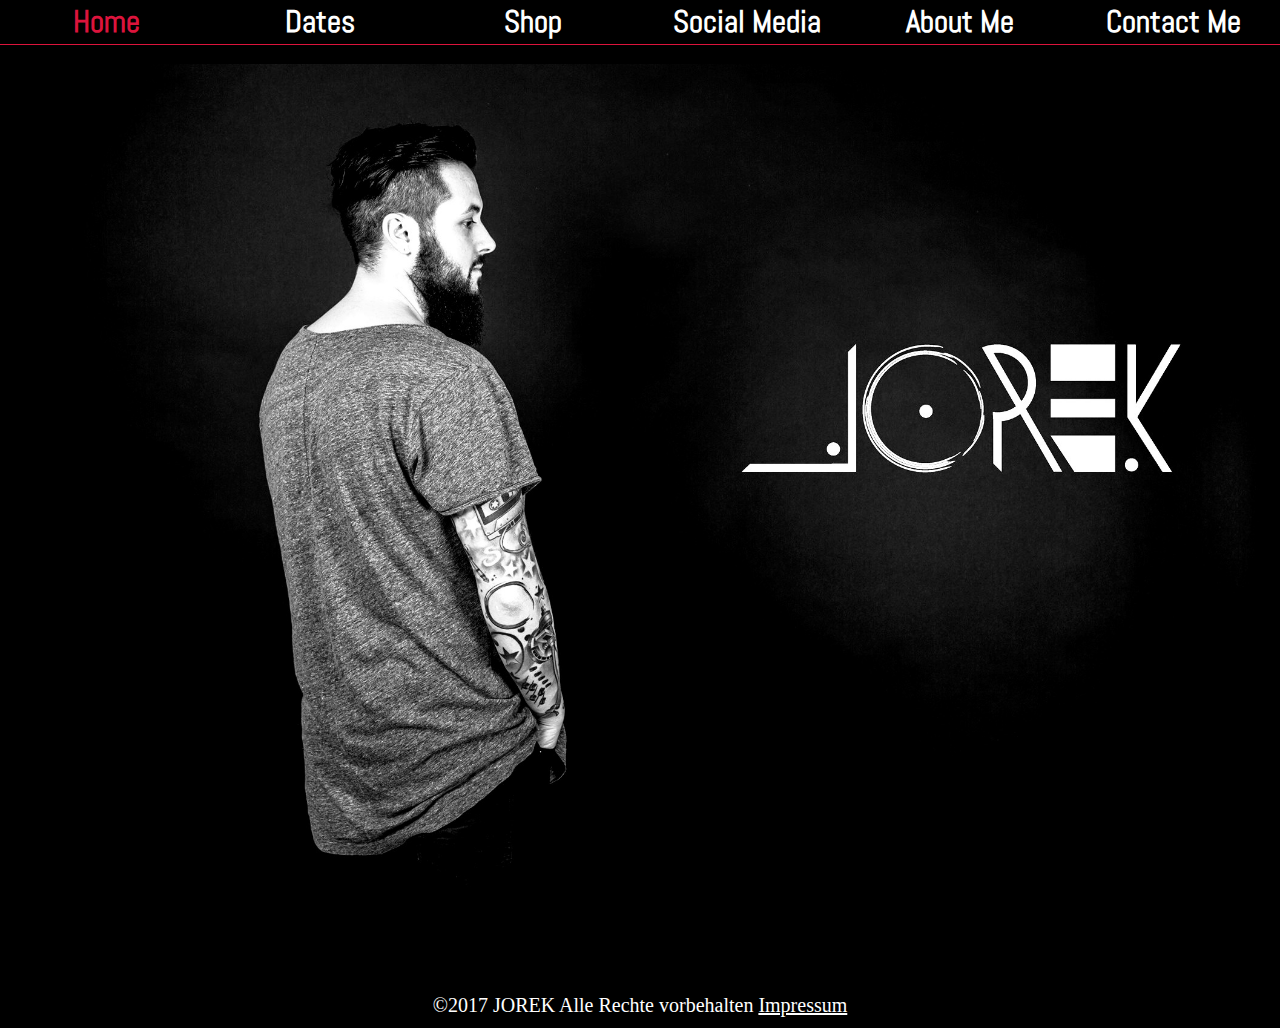
<file: index.html>
<html>
<head>
<title>Home
</title>
	<link rel="stylesheet" type="text/css" href="src/css/reset.css">
	<link rel="icon" href="https://paniktraum.github.io/jorek/src/images/title.png">
	<link href="src/css/design.css" rel="stylesheet">
	<link href="https://fonts.googleapis.com/css?family=Abel" rel="stylesheet" type='text/css'>
	<link href="https://fonts.googleapis.com/css?family=Alegreya+SC|Anton|Bangers|Bungee|Creepster|Libre+Barcode+128+Text|Lobster|Permanent+Marker" rel="stylesheet">
	<style>
	</style>
<!-- SCM Music Player http://scmplayer.co -->
<script type="text/javascript" src="https://scmplayer.co/script.js" 
data-config="{'skin':'skins/black/skin.css','volume':28,'autoplay':true,'shuffle':false,'repeat':1,'placement':'bottom','showplaylist':false,'playlist':'https://soundcloud.com/jorekofficial/sets/aftermath-supdub-records-061'}" ></script>
<!-- SCM Music Player script end -->


</head>
	<body>
		<header>
			<table class="navbar" style="width:100%; table-layout:fixed;">
			  <tr>
				<th style="width:50px;"><a class="headi" style="color:crimson;" href="index.html">Home</a></th>
				<th style="width:50px;"><a class="headi" href="date.html">Dates</th>
				<th style="width:50px;"><a class="headi" href="shop.html">Shop</th>
				<th style="width:50px;"><a class="headi" href="socialmedia.html">Social Media</th>
				<th style="width:50px;"><a class="headi" href="aboutme.html">About Me</th> 
				<th style="width:50px;"><a class="headi" href="contactme.html">Contact Me</th>
			  </tr>
			</table>
			
		</header>
		<br>
		<div style="height: 100%;">
		<main><div class="container" >	
			<img class="image"src="src/images/header.jpg">
			<div class="overlay"><div class="text">Erfahre immer die aktuellsten News</div></div>
		</div>
		</main>
		<footer align="center">
			<p>©2017 JOREK Alle Rechte vorbehalten <a href="aboutme.html">Impressum</a></p>
		</footer>
		</div>
	</body>
</html>
</file>
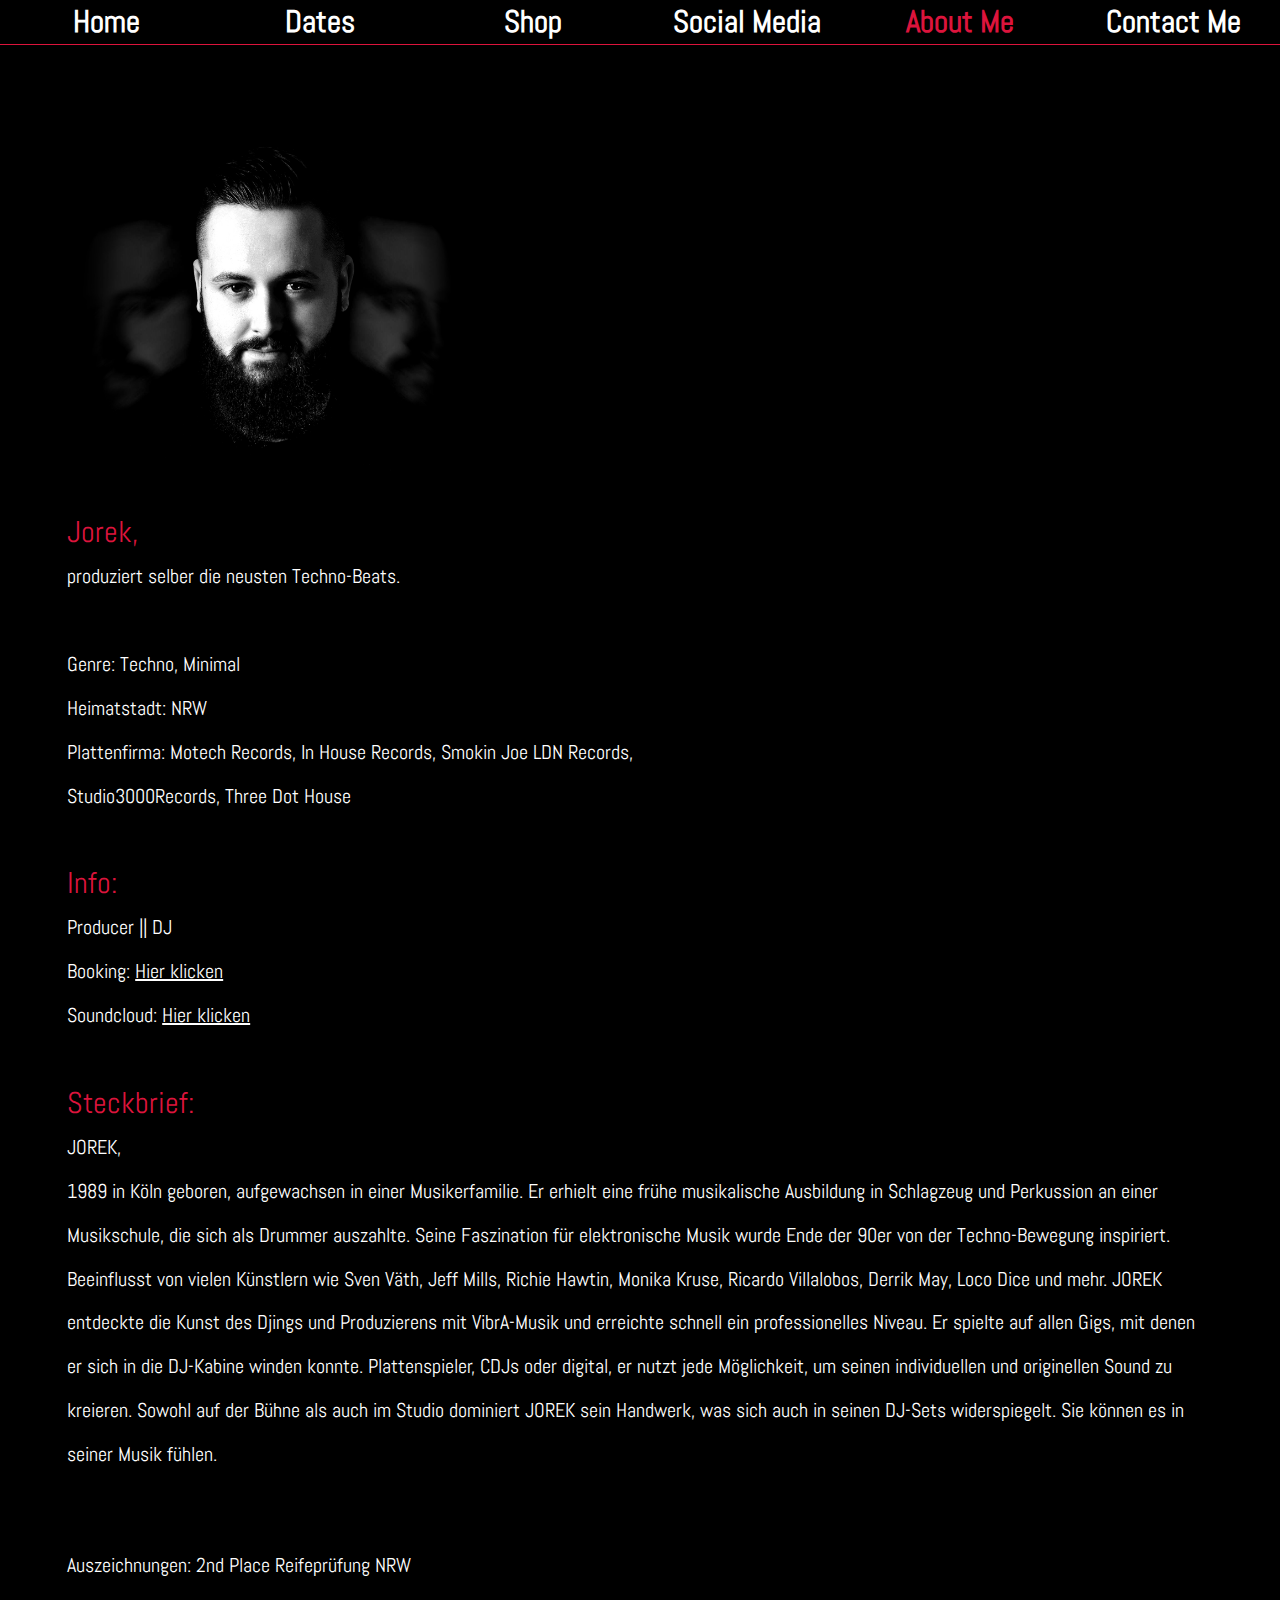
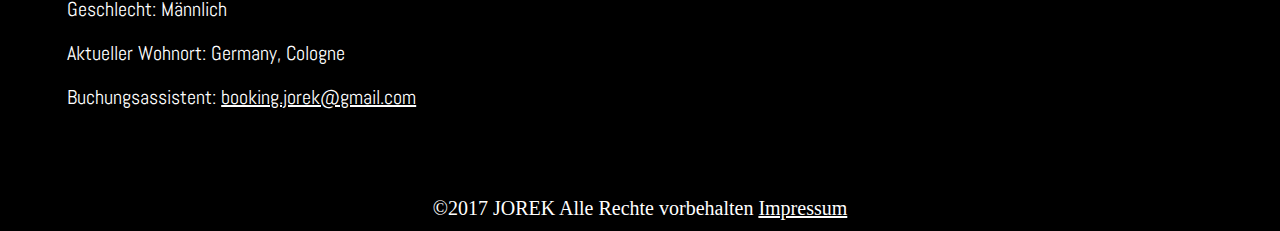
<file: aboutme.html>
<html>
<head>
<title>About Me
</title>
	<link rel="stylesheet" type="text/css" href="src/css/reset.css">
	<link rel="icon" href="https://paniktraum.github.io/jorek/src/images/title.png">
	<link href="src/css/design.css" rel="stylesheet">
<link href="https://fonts.googleapis.com/css?family=Abel" rel="stylesheet" type='text/css'>
<link href='http://fonts.googleapis.com/css?family=Rubik+One|Kalam' rel='stylesheet' type='text/css'>
<style>
</style>
<script></script>
</head>
	<body>
		<header>
			<table class="navbar" style="width:100%; table-layout:fixed;">
			  <tr>
				<th style="width:50px;"><a class="headi" href="index.html">Home</a></th>
				<th style="width:50px;"><a class="headi" href="date.html">Dates</th>
				<th style="width:50px;"><a class="headi" href="shop.html">Shop</th>
				<th style="width:50px;"><a class="headi" href="socialmedia.html">Social Media</th>
				<th style="width:50px;"><a class="headi" style="color:crimson;" href="aboutme.html">About Me</th> 
				<th style="width:50px;"><a class="headi" href="contactme.html">Contact Me</th>
			  </tr>
			</table>
			
		</header>
		<br>
			<aside style="padding: 3rem;"><img src="src/images/jorekbw2.jpg" width="400px"height="400px"><h4>Jorek,</h4>
			<p> produziert selber die neusten Techno-Beats.</p><br>
		<ul>
			<li>Genre: Techno, Minimal</li>
			<li>Heimatstadt: NRW</li>
			<li>Plattenfirma: Motech Records, In House Records, Smokin Joe LDN Records, <br>Studio3000Records, Three Dot House</li>
		</ul><br>
		<div>
		<ul><h4>Info:</h4>
			<p>
			<li>Producer || DJ </li>
			<li>Booking: <a href="contactme.html">Hier klicken</a></li>
			<li>Soundcloud: <a target="_blank" href="https://soundcloud.com/jorekoffical">Hier klicken</a></li>
			</p>
		</ul><br>
		</div>
		<div>
		<h4>Steckbrief:</h4>
			<p>JOREK,<br> 1989 in Köln geboren, aufgewachsen in einer Musikerfamilie. Er erhielt eine frühe musikalische Ausbildung in Schlagzeug und Perkussion an einer Musikschule, die sich als Drummer auszahlte. Seine Faszination für elektronische Musik wurde Ende der 90er von der Techno-Bewegung inspiriert. Beeinflusst von vielen Künstlern wie Sven Väth, Jeff Mills, Richie Hawtin, Monika Kruse, Ricardo Villalobos, Derrik May, Loco Dice und mehr. JOREK entdeckte die Kunst des Djings und Produzierens mit VibrA-Musik und erreichte schnell ein professionelles Niveau. Er spielte auf allen Gigs, mit denen er sich in die DJ-Kabine winden konnte. Plattenspieler, CDJs oder digital, er nutzt jede Möglichkeit, um seinen individuellen und originellen Sound zu kreieren. Sowohl auf der Bühne als auch im Studio dominiert JOREK sein Handwerk, was sich auch in seinen DJ-Sets widerspiegelt. Sie können es in seiner Musik fühlen.
			</p>
			<p style="padding-top:3rem;">Auszeichnungen: 
			2nd Place Reifeprüfung NRW
			<br>
			Geschlecht: 
			Männlich
			<br>
			Aktueller Wohnort: 
			Germany, Cologne
			<br>
			Buchungsassistent: 
			<a href="mailto:booking.jorek@gmail.com">booking.jorek@gmail.com</a>
		</p>
		</div>	
		</aside>
		<footer align="center">
				<p>©2017 JOREK Alle Rechte vorbehalten <a href="aboutme.html">Impressum</a></p>
			</footer>	
	</body>
	
</html>
</file>
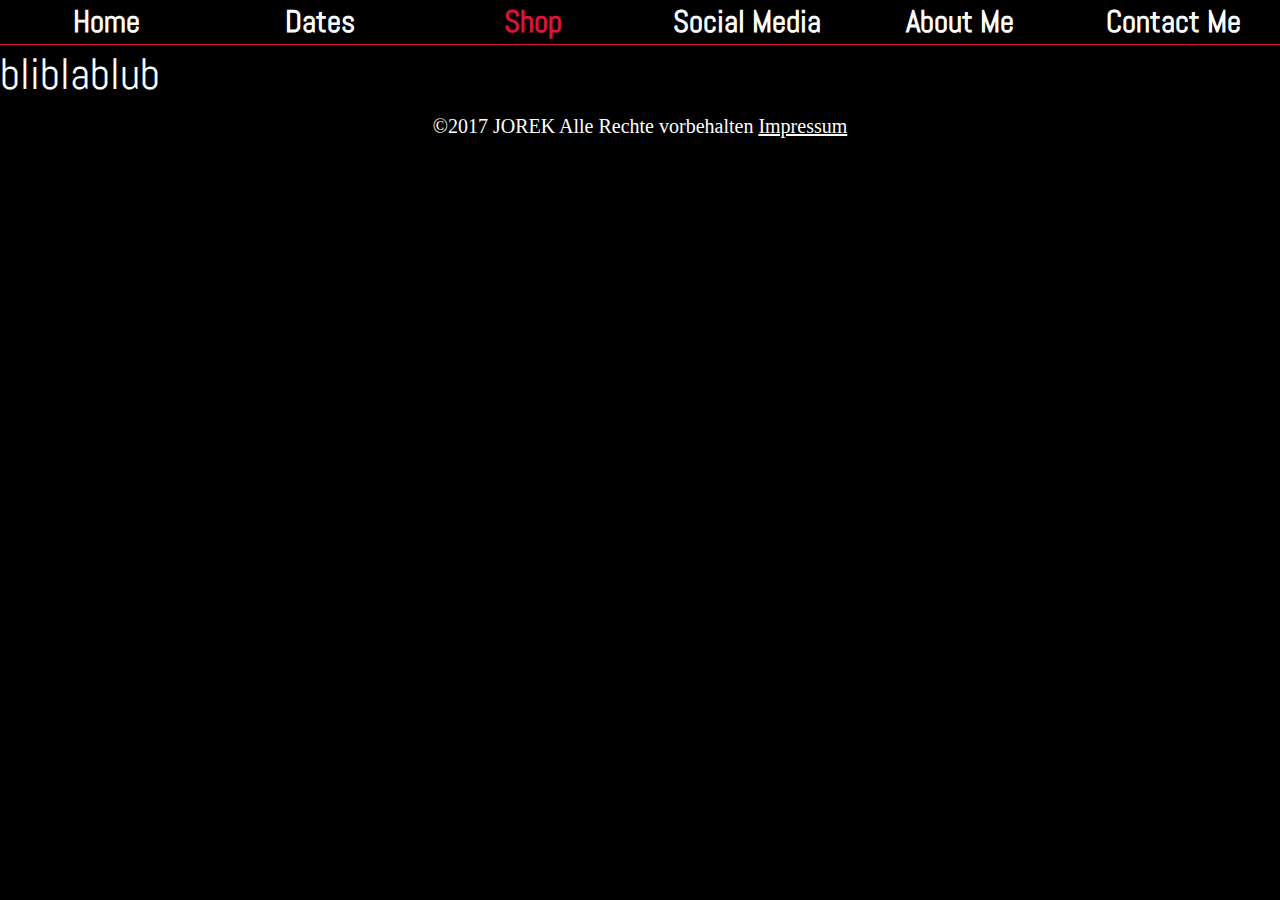
<file: Comingsoon.html>
<html>
<head>
<title>Shop
</title>
	<link rel="stylesheet" type="text/css" href="src/css/reset.css">
	<link rel="icon" href="jorek_logo.png">
	<link href="src/css/design.css" rel="stylesheet">
<link href="https://fonts.googleapis.com/css?family=Abel" rel="stylesheet" type='text/css'>
<link href='http://fonts.googleapis.com/css?family=Rubik+One|Kalam' rel='stylesheet' type='text/css'>
<style>
</style>
<script>
</script>
</head>
	<body>
		<header>
			<table class="navbar" style="width:100%; table-layout:fixed;">
			  <tr>
				<th style="width:50px;"><a class="headi" href="startseite.html">Home</a></th>
				<th style="width:50px;"><a class="headi" href="dates.html">Dates</th>
				<th style="width:50px;"><a class="headi" style="color:crimson;" href="comingsoon.html">Shop</th>
				<th style="width:50px;"><a class="headi" href="socialmedia.html">Social Media</th>
				<th style="width:50px;"><a class="headi" href="aboutme.html">About Me</th> 
				<th style="width:50px;"><a class="headi" href="contactme.html">Contact Me</th>
			  </tr>
			</table>
			
		</header><br>
		<main>
			bliblablub
		</main>
		<footer align="center">
				<p>©2017 JOREK Alle Rechte vorbehalten <a href="aboutme.html"> Impressum</a></p>
			</footer>
	</body>
</html>
</file>
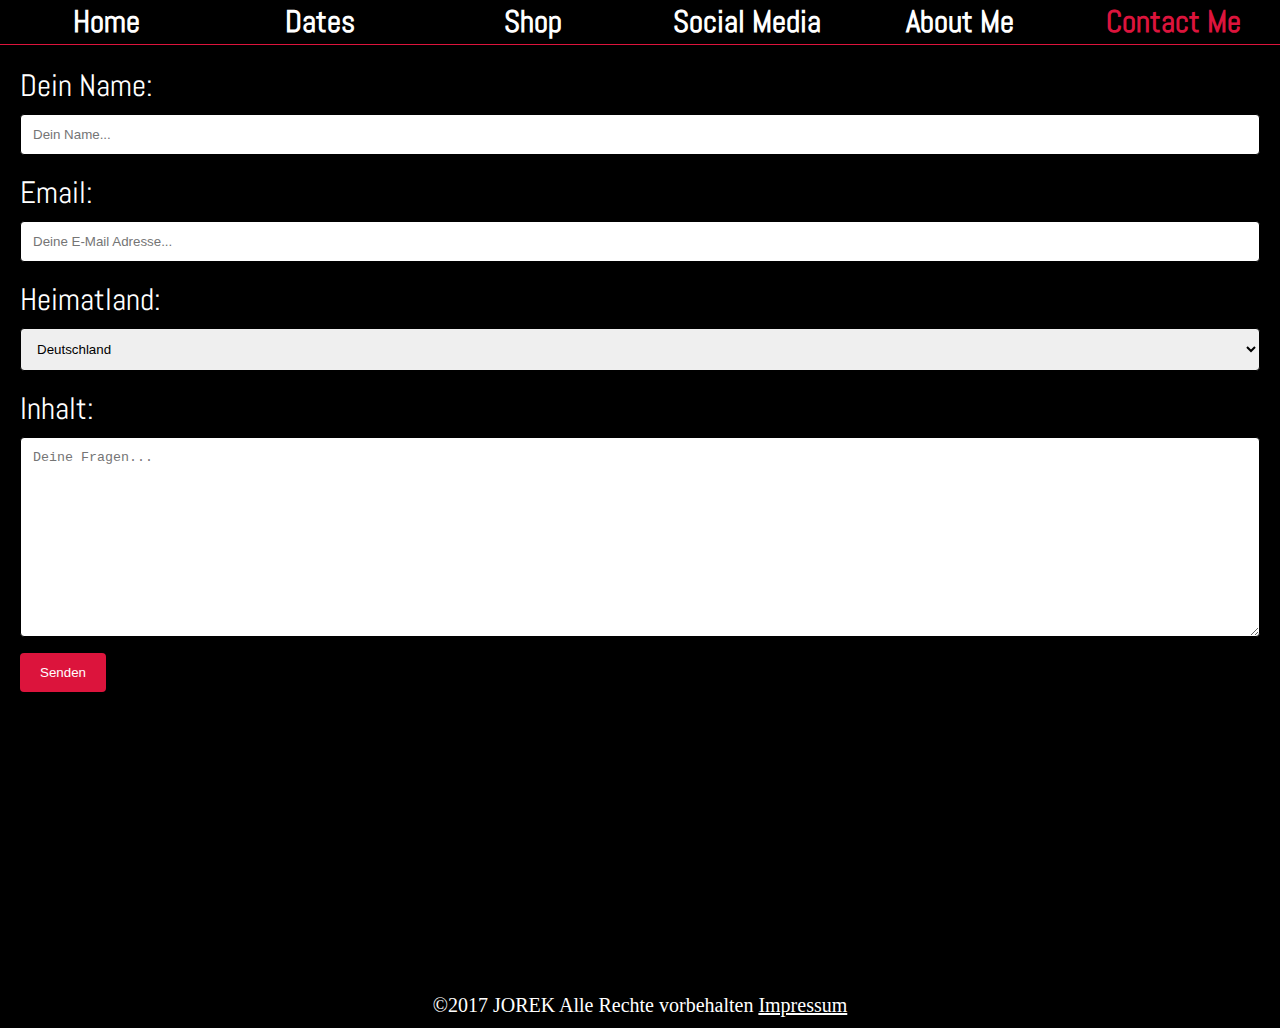
<file: contactme.html>
<html>
<head>
<title>Contact Us
</title>
	<link rel="stylesheet" type="text/css" href="src/css/reset.css">
	<link rel="icon" href="https://paniktraum.github.io/jorek/src/images/title.png">
	<link href="src/css/design.css" rel="stylesheet">
<link href="https://fonts.googleapis.com/css?family=Abel" rel="stylesheet" type='text/css'>
<link href='http://fonts.googleapis.com/css?family=Rubik+One|Kalam' rel='stylesheet' type='text/css'>
<style>
</style>
<script>
</script>
</head>
	<body>
		<header>
			<table class="navbar" style="width:100%; table-layout:fixed;">
			  <tr>
				<th style="width:50px;"><a class="headi" href="index.html">Home</a></th>
				<th style="width:50px;"><a class="headi" href="date.html">Dates</th>
				<th style="width:50px;"><a class="headi" href="shop.html">Shop</th>
				<th style="width:50px;"><a class="headi" href="socialmedia.html">Social Media</th>
				<th style="width:50px;"><a class="headi" href="aboutme.html">About Me</th> 
				<th style="width:50px;"><a class="headi" style="color:crimson;" href="contactme.html">Contact Me</th>
			  </tr>
			</table>
			
		</header>
		<br>
		<aside><div class="container">
				<form action="/email.php">
			  
				  <label for="name">Dein Name:</label>
				  <input type="text" id="name" name="name" placeholder="Dein Name...">
			  
				  <label for="email">Email:</label>
				  <input type="text" id="email" name="email" placeholder="Deine E-Mail Adresse...">
			  
				  <label for="country">Heimatland:</label>
				  <select id="country" name="country">
					<option value="de">Deutschland</option>
					<option value="schweitz">Schweitz</option>
					<option value="oesterreich">Österreich</option>
				  </select>
			  
				  <label for="subject">Inhalt:</label>
				  <textarea id="subject" name="subject" placeholder="Deine Fragen..." style="height:200px"></textarea>
			  
				  <input type="submit" value="Senden">
			  
				</form>
			  </div></aside>
			  <footer align="center">
					<p>©2017 JOREK Alle Rechte vorbehalten <a href="aboutme.html">Impressum</a></p>
				</footer>
	</body>
</html>
</file>
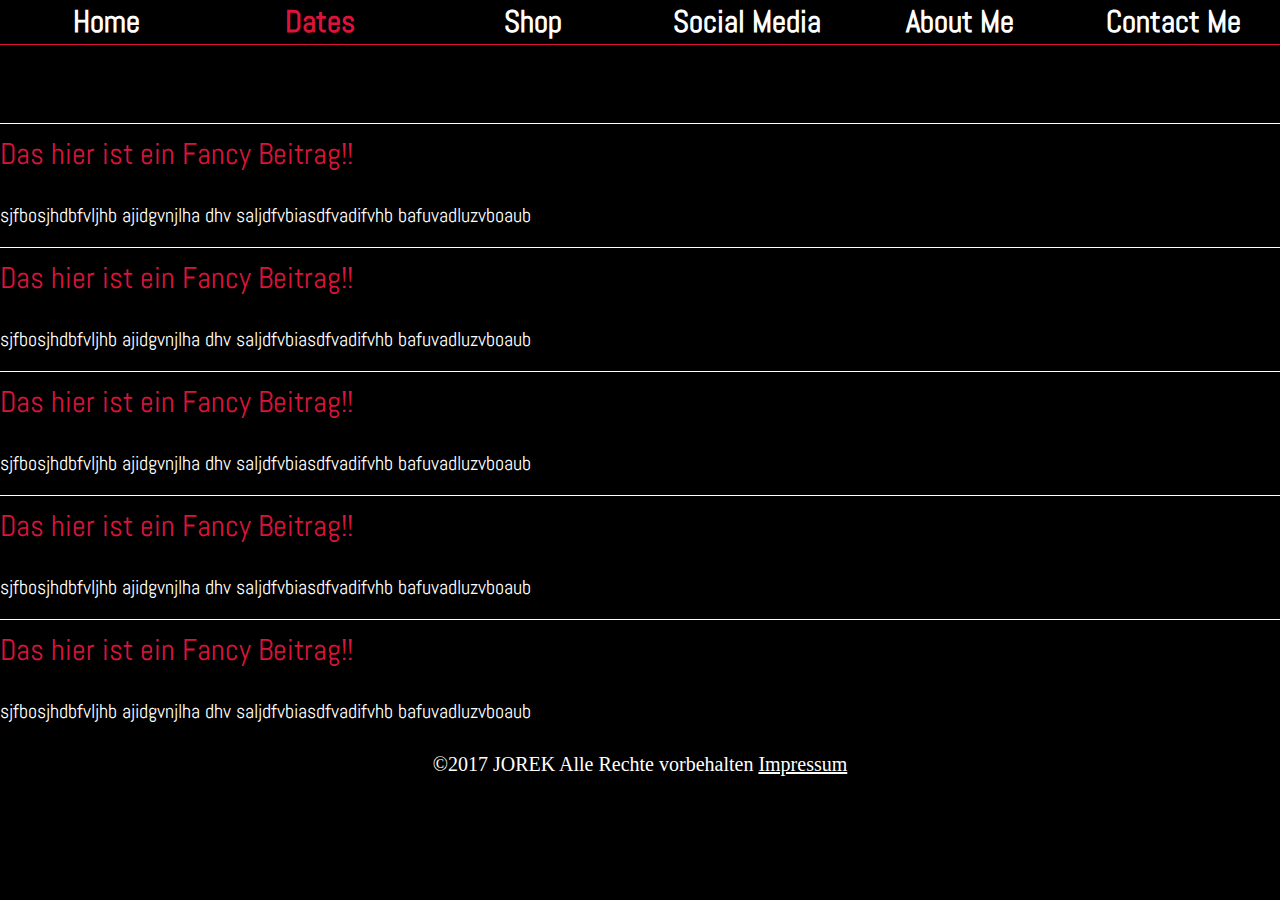
<file: date.html>
<html>
<head>
<title>Dates
</title>
	<link rel="stylesheet" type="text/css" href="src/css/reset.css">
	<link rel="icon" href="https://paniktraum.github.io/jorek/src/images/title.png">
	<link href="src/css/design.css" rel="stylesheet">
<link href="https://fonts.googleapis.com/css?family=Abel" rel="stylesheet" type='text/css'>
<link href='http://fonts.googleapis.com/css?family=Rubik+One|Kalam' rel='stylesheet' type='text/css'>
<style>
</style>
<script>
</script>
</head>
	<body>
		<header>
			<table class="navbar" style="width:100%; table-layout:fixed;">
			  <tr>
				<th style="width:50px;"><a class="headi" href="index.html">Home</a></th>
				<th style="width:50px;"><a class="headi" style="color:crimson;" href="date.html">Dates</th>
				<th style="width:50px;"><a class="headi" href="shop.html">Shop</th>
				<th style="width:50px;"><a class="headi" href="socialmedia.html">Social Media</th>
				<th style="width:50px;"><a class="headi" href="aboutme.html">About Me</th> 
				<th style="width:50px;"><a class="headi" href="contactme.html">Contact Me</th>
			  </tr>
			</table>
		</header>
		<main>
			<br> <br>
			<div class="divider">
				<h4>Das hier ist ein Fancy Beitrag!!</h4>
				<p>sjfbosjhdbfvljhb  ajidgvnjlha dhv saljdfvbiasdfvadifvhb  bafuvadluzvboaub</p>
			</div>
			<div class="divider">
					<h4>Das hier ist ein Fancy Beitrag!!</h4>
					<p>sjfbosjhdbfvljhb  ajidgvnjlha dhv saljdfvbiasdfvadifvhb  bafuvadluzvboaub</p>
				</div>
				<div class="divider">
						<h4>Das hier ist ein Fancy Beitrag!!</h4>
						<p>sjfbosjhdbfvljhb  ajidgvnjlha dhv saljdfvbiasdfvadifvhb  bafuvadluzvboaub</p>
					</div>
					<div class="divider">
							<h4>Das hier ist ein Fancy Beitrag!!</h4>
							<p>sjfbosjhdbfvljhb  ajidgvnjlha dhv saljdfvbiasdfvadifvhb  bafuvadluzvboaub</p>
						</div>
						<div class="divider">
								<h4>Das hier ist ein Fancy Beitrag!!</h4>
								<p>sjfbosjhdbfvljhb  ajidgvnjlha dhv saljdfvbiasdfvadifvhb  bafuvadluzvboaub</p>
							</div>
		</main>
		<footer align="center">
				<p>©2017 JOREK Alle Rechte vorbehalten <a href="aboutme.html"> Impressum</a></p>
			</footer>
	</body>
</html>
</file>
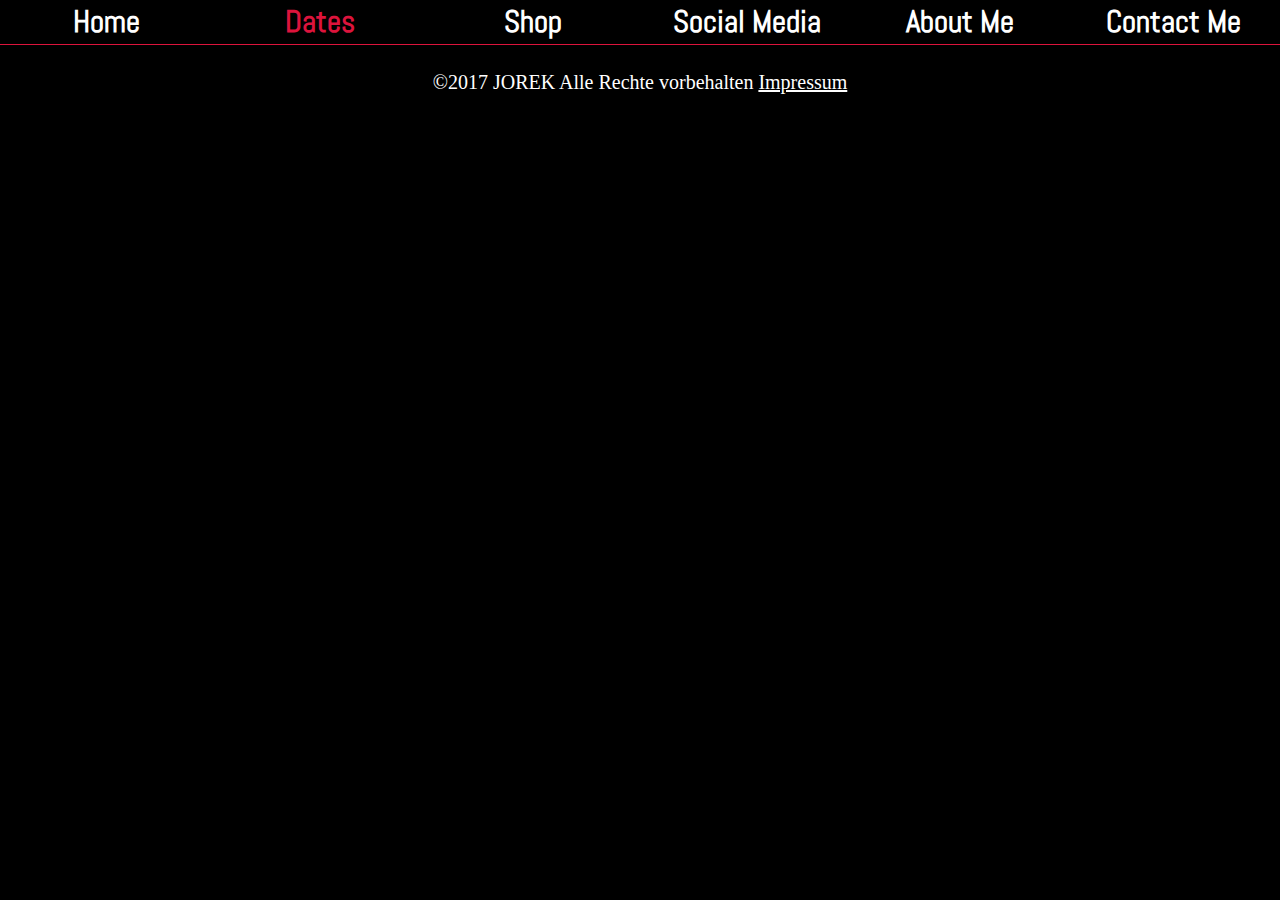
<file: Dates.html>
<html>
<head>
<title>Dates
</title>
	<link rel="stylesheet" type="text/css" href="src/css/reset.css">
	<link rel="icon" href="jorek_logo.png">
	<link href="src/css/design.css" rel="stylesheet">
<link href="https://fonts.googleapis.com/css?family=Abel" rel="stylesheet" type='text/css'>
<link href='http://fonts.googleapis.com/css?family=Rubik+One|Kalam' rel='stylesheet' type='text/css'>
<style>
</style>
<script>
</script>
</head>
	<body>
		<header>
			<table class="navbar" style="width:100%; table-layout:fixed;">
			  <tr>
				<th style="width:50px;"><a class="headi" href="startseite.html">Home</a></th>
				<th style="width:50px;"><a class="headi" style="color:crimson;" href="dates.html">Dates</th>
				<th style="width:50px;"><a class="headi" href="comingsoon.html">Shop</th>
				<th style="width:50px;"><a class="headi" href="socialmedia.html">Social Media</th>
				<th style="width:50px;"><a class="headi" href="aboutme.html">About Me</th> 
				<th style="width:50px;"><a class="headi" href="contactme.html">Contact Me</th>
			  </tr>
			</table>
		</header>
		<main>
			<br>
		</main>
		<footer align="center">
				<p>©2017 JOREK Alle Rechte vorbehalten <a href="aboutme.html"> Impressum</a></p>
			</footer>
	</body>
</html>
</file>
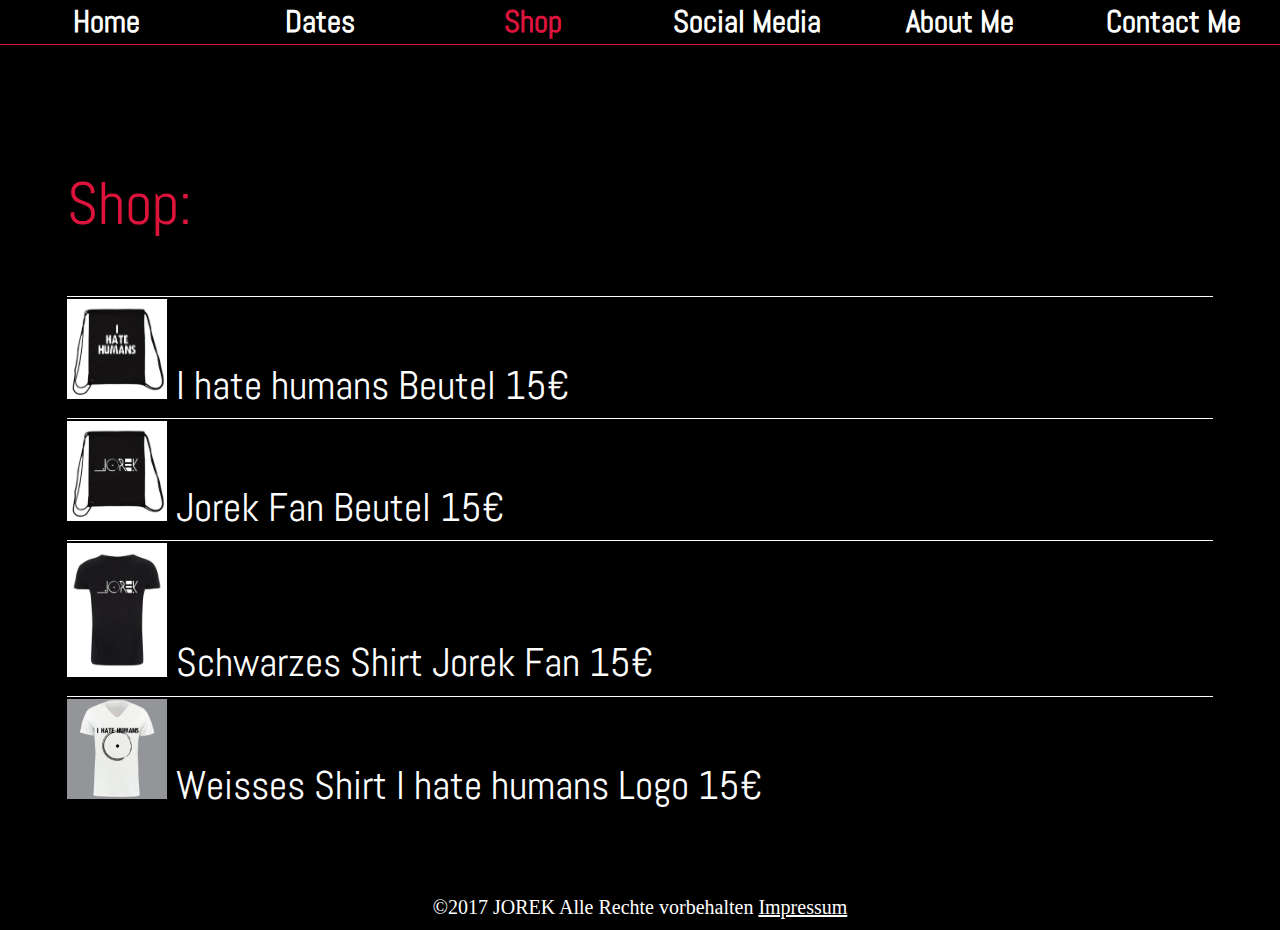
<file: shop.html>
<html>
<head>
<title>Shop
</title>
	<link rel="stylesheet" type="text/css" href="src/css/reset.css">
	<link rel="icon" href="https://paniktraum.github.io/jorek/src/images/title.png">
	<link href="src/css/design.css" rel="stylesheet">
<link href="https://fonts.googleapis.com/css?family=Abel" rel="stylesheet" type='text/css'>
<link href='http://fonts.googleapis.com/css?family=Rubik+One|Kalam' rel='stylesheet' type='text/css'>
<style>
</style>
<script>
</script>
</head>
	<body>
		<header>
			<table class="navbar" style="width:100%; table-layout:fixed;">
			  <tr>
				<th style="width:50px;"><a class="headi" href="index.html">Home</a></th>
				<th style="width:50px;"><a class="headi" href="date.html">Dates</th>
				<th style="width:50px;"><a class="headi" style="color:crimson;" href="shop.html">Shop</th>
				<th style="width:50px;"><a class="headi" href="socialmedia.html">Social Media</th>
				<th style="width:50px;"><a class="headi" href="aboutme.html">About Me</th> 
				<th style="width:50px;"><a class="headi" href="contactme.html">Contact Me</th>
			  </tr>
			</table>
			
		</header><br>
		<main style="padding: 3rem;">
			<br>
			<h3 style="color:crimson;">Shop:</h2><br>
		
				<div class="divider">
				<p class="hovershoptext"><img class="hovershop" src="https://paniktraum.github.io/jorek/src/images/shop/ihh_bw_beutel.jpg" width="100px"height="auto">
				I hate humans Beutel
				15€</p>
				</div>
				
				<div class="divider">
				<p class="hovershoptext"><img class="hovershop"  src="https://paniktraum.github.io/jorek/src/images/shop/jorek_bw_beutel.jpg"width="100px"height="auto">
				Jorek Fan Beutel
				15€</p>
				</div>

				<div class="divider">
				<p class="hovershoptext"><img class="hovershop"  src="https://paniktraum.github.io/jorek/src/images/shop/schwarzes_tshirt_jorek.jpg"width="100px"height="auto">
				Schwarzes Shirt Jorek Fan
				15€</p>
				</div>

				<div class="divider">
				<p class="hovershoptext"><img class="hovershop"  src="https://paniktraum.github.io/jorek/src/images/shop/weisses_tshirt_ihh.jpg"width="100px"height="auto">
				Weisses Shirt I hate humans Logo
				15€</p>
				</div>
		</main>
		<footer align="center">
				<p>©2017 JOREK Alle Rechte vorbehalten <a href="aboutme.html"> Impressum</a></p>
			</footer>
	</body>
</html>
</file>
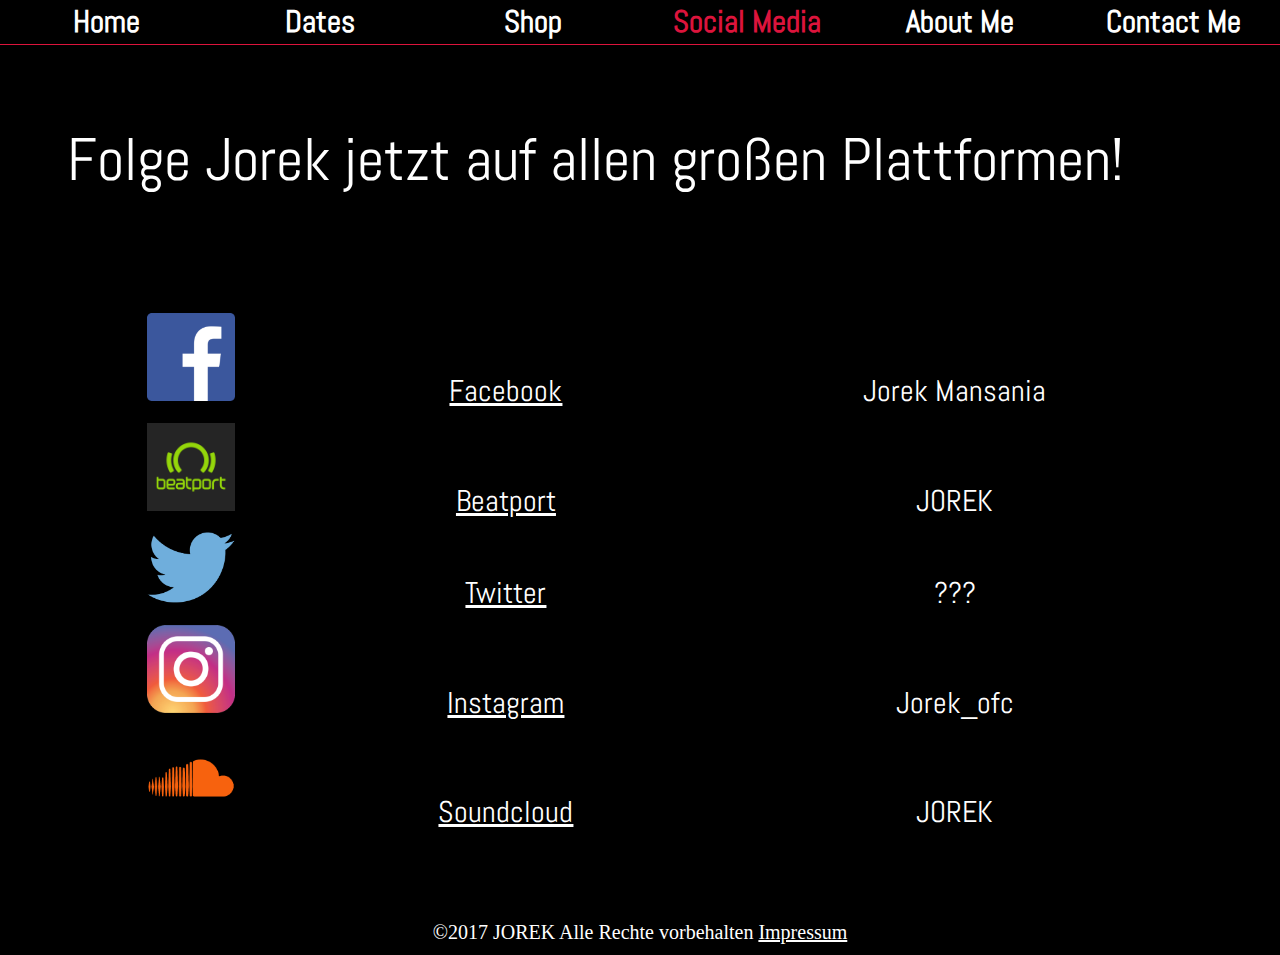
<file: socialmedia.html>
<html>
<head>
<title>Social Media
</title>
	<link rel="stylesheet" type="text/css" href="src/css/reset.css">
	<link rel="icon" href="https://paniktraum.github.io/jorek/src/images/title.png">
	<link href="src/css/design.css" rel="stylesheet">
<link href="https://fonts.googleapis.com/css?family=Abel" rel="stylesheet" type='text/css'>
<link href='http://fonts.googleapis.com/css?family=Rubik+One|Kalam' rel='stylesheet' type='text/css'>
<style>
</style>
<script>
</script>
</head>
	<body>
		<header>
			<table class="navbar" style="width:100%; table-layout:fixed;">
			  <tr>
				<th style="width:50px;"><a class="headi" href="index.html">Home</a></th>
				<th style="width:50px;"><a class="headi" href="date.html">Dates</th>
				<th style="width:50px;"><a class="headi" href="shop.html">Shop</th>
				<th style="width:50px;"><a class="headi" style="color:crimson;" href="socialmedia.html">Social Media</th>
				<th style="width:50px;"><a class="headi" href="aboutme.html">About Me</th> 
				<th style="width:50px;"><a class="headi" href="contactme.html">Contact Me</th>
			  </tr>
			</table>
			
		</header>
		<main style="padding: 3rem;">
		<br>
		<div>
			<h2 style="font-size: 60px">Folge Jorek jetzt auf allen großen Plattformen!</h2>
		</div>
		<br><br>
		<table style="width:100%; font-size:30px;">
			<tr>
				<td align="center" height="90"><img class="socialicon" src="https://paniktraum.github.io/jorek/src/images/social_icons/fb.png" width="88px"height="auto"></td>
				<td align="center" height="90"><a target="_blank" href="https://www.facebook.com/Jorekofficial/">Facebook</a></td>
				<td align="center" height="90">Jorek Mansania</td>
			</tr>
			<tr>
				<td align="center" height="90"><img class="socialicon" src="https://paniktraum.github.io/jorek/src/images/social_icons/bp.png"width="88px"height="auto"></td>
				<td align="center" height="90"><a target="_blank" href="https://www.beatport.com/artist/jorek/530860">Beatport</a></td>
				<td align="center" height="90">JOREK</td>
			</tr>
			<tr>
				<td align="center" height="90"><img class="socialicon" src="https://paniktraum.github.io/jorek/src/images/social_icons/tw.png"width="88px"height="auto"></td>
				<td align="center" height="90"><a href="">Twitter</a></td>
				<td align="center" height="90">???</td>
			</tr>
			<tr>
				<td align="center" height="90"><img class="socialicon" src="https://paniktraum.github.io/jorek/src/images/social_icons/insta.png"width="88px"height="auto"></td>
				<td align="center" height="90"><a target="_blank" href="https://www.instagram.com/jorek_ofc/">Instagram</a></td>
				<td align="center" height="90">Jorek_ofc</td>
			</tr>	
			<tr>
				<td align="center" height="90"><img class="socialicon" src="https://paniktraum.github.io/jorek/src/images/social_icons/sc.png"width="88px"height="auto"></td>
				<td align="center" height="90"><a target="_blank" href="https://soundcloud.com/jorekofficial">Soundcloud</a></td>
				<td align="center" height="90">JOREK</td>
			</tr>											
		</table>
	</main>
		<footer align="center">
				<p>©2017 JOREK Alle Rechte vorbehalten <a href="aboutme.html">Impressum</a></p>
			</footer>
	</body>
</html>
</file>
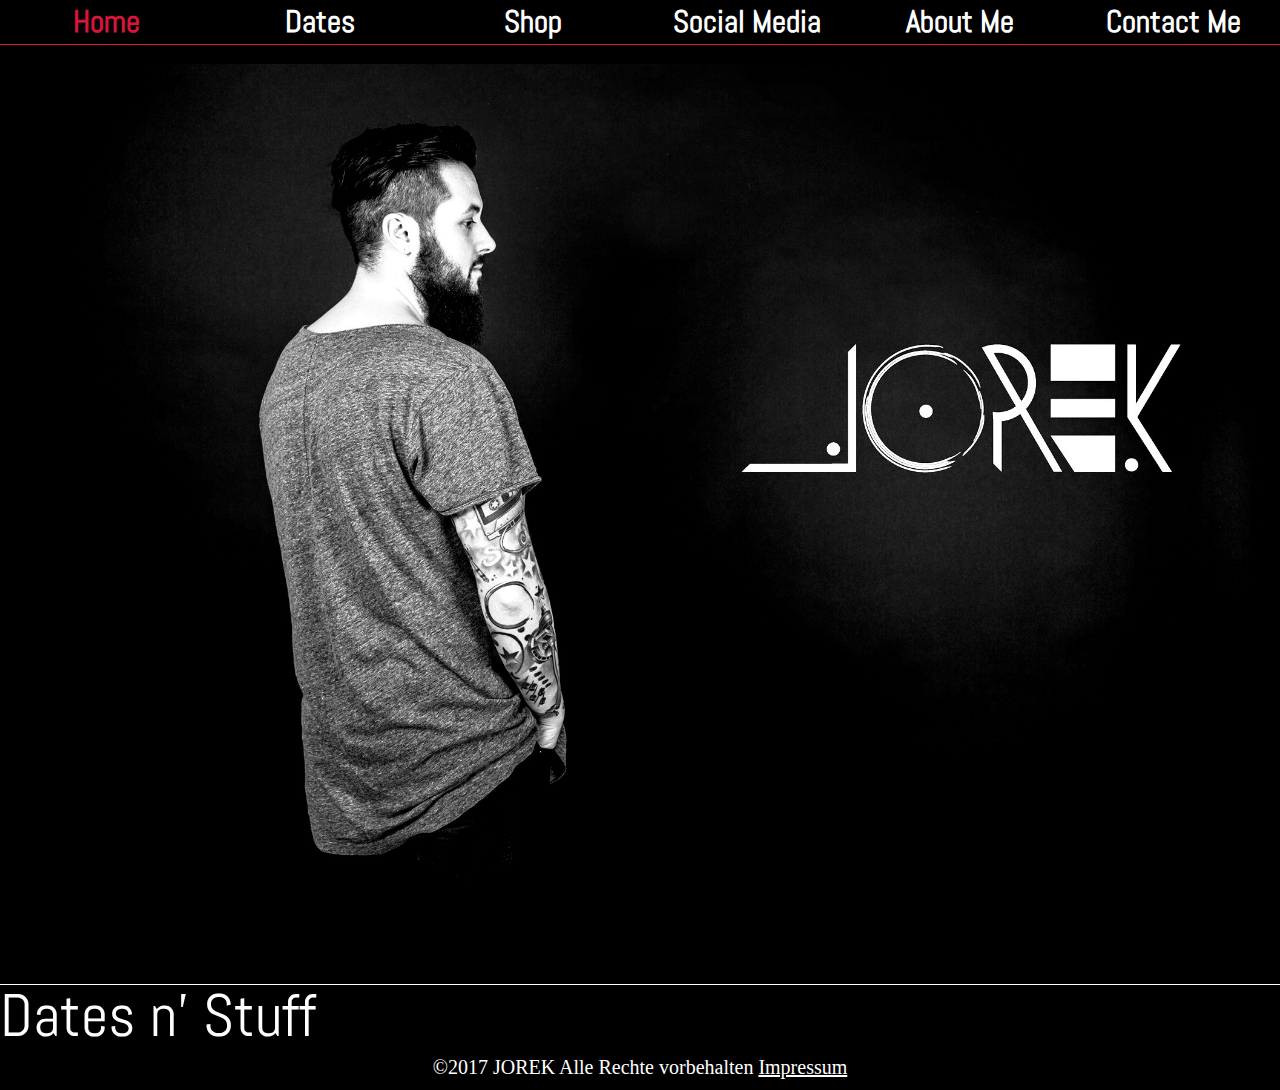
<file: Startseite.html>
<html>
<head>
<title>Home
</title>
	<link rel="stylesheet" type="text/css" href="src/css/reset.css">
	<link rel="icon" href="jorek_logo.png">
	<link href="src/css/design.css" rel="stylesheet">
	<link href="https://fonts.googleapis.com/css?family=Abel" rel="stylesheet" type='text/css'>
	<style>
	</style>
	<script>
	</script>
</head>
	<body>
		<header>
			<table class="navbar" style="width:100%; table-layout:fixed;">
			  <tr>
				<th style="width:50px;"><a class="headi" style="color:crimson;" href="startseite.html">Home</a></th>
				<th style="width:50px;"><a class="headi" href="dates.html">Dates</th>
				<th style="width:50px;"><a class="headi" href="comingsoon.html">Shop</th>
				<th style="width:50px;"><a class="headi" href="socialmedia.html">Social Media</th>
				<th style="width:50px;"><a class="headi" href="aboutme.html">About Me</th> 
				<th style="width:50px;"><a class="headi" href="contactme.html">Contact Me</th>
			  </tr>
			</table>
			
		</header>
		<br>
		<main><div class="container" >	
			<img class="image"src="src/images/header.jpg">
			<div class="overlay"><div class="text">Erfahre immer die aktuellsten News</div></div>
		</div>
		<div class="divider">
		<h3>Dates n' Stuff</h3>
		<p></p>
		</div></main>
		<footer align="center">
			<p>©2017 JOREK Alle Rechte vorbehalten <a href="aboutme.html">Impressum</a></p>
		</footer>
	</body>
</html>
</file>
<file: src/css/design.css>
html, body , main{
					font-family: "Abel", sans-serif;
					font-size:140%;
					color: white;
					line-height:140%;
					/*padding: 3rem;*/
					background-color: black;
					}
.navbar	{
					border-bottom: thin solid crimson;
					font-weight: 900;
					}
header {			z-index: 90;
					position: fixed;
					background: black;
					}
footer	{
					font-family:serif; 
					
					bottom: 0; 
					font-size:50%;
					}
.headi 	{
					color: crimson;
					text-decoration: none; 
					text-underline: none; 
					}
.headi:hover{
					color:crimson;
					}
.divider {
					border-top: thin solid white;
					}
.container {
  				position: relative;
 					width:auto;
  					height:100%;
					}
.image {
  				display: block;
 				width: 100%;
  				height:auto;
					}
.socialicon{
				width: 88px;
				height: auto;

}
.overlay {
					position: absolute;
					top: 0;
					bottom: 0;
					left: 0;
					right: 0;
					height: auto;
					width: 100%;
					opacity: 0;
					transition: .5s ease;
					background-color: rgb(0, 0, 0);
					}
.container:hover .overlay {
  				opacity: 1;
					}
.text {
					color: white;
					font-size: 45px;
					position: absolute;
					top: 50%;
					left: 50%;
					transform: translate(-50%, -50%);
					-ms-transform: translate(-50%, -50%);
                    }
 td {
                    margin-left: auto;
                    margin-right: auto;
                    margin-top: auto;
                    margin-bottom: auto;
                    marker-mid: auto;
					}

.hovershop {
	width: 100px;
	height: auto;
	transition: .5s ease;
}
.hovershop:hover {
	width: 200px;
	height: auto;
	
}
.hovershoptext {
	font-size: 40px;
	color: white;
	margin-top: 2px;
	margin-bottom: 2px;
	transition: .5s ease;
}
.hovershoptext:hover {
	font-size: 40px;
	color: crimson;
}
/************************************
Email-BOX
************************************/
/* Style inputs with type="text", select elements and textareas */
input[type=text], select, textarea {
    width: 100%; /* Full width */
    padding: 12px; /* Some padding */  
    border: 1px solid rgb(0, 0, 0); /* Gray border */
    border-radius: 4px; /* Rounded borders */
    box-sizing: border-box; /* Make sure that padding and width stays in place */
    margin-top: 6px; /* Add a top margin */
    margin-bottom: 16px; /* Bottom margin */
    resize: vertical /* Allow the user to vertically resize the textarea (not horizontally) */
}
input[type=submit] {
    background-color: crimson;
    color: white;
    padding: 12px 20px;
    border: none;
    border-radius: 4px;
    cursor: pointer;
}
input[type=submit]:hover {
    background-color: crimson;
}
.container {
    border-radius: 5px;
    background-color:black;
    padding: 20px;
}

/*************************************************************
TEXT FORMAT
*************************************************************/
h1 {
	font-size: 80px;
}
h2{
	font-size: 70px;
}
h3 {
	font-size: 60px;
}
h4 {
	font-size: 30px;
	font-style: bold;
	color: crimson;
}
p {
	font-size: 20px;
}
li {
	font-size: 20px;
}
/***********************************
Links
***********************************/
a:link {
    color: white;
}

/* visited link */
a:visited {
    color: white;
}

/* mouse over link */
a:hover {
    color: crimson;
}

/* selected link */
a:active {
    color: crimson;
}
</file>
